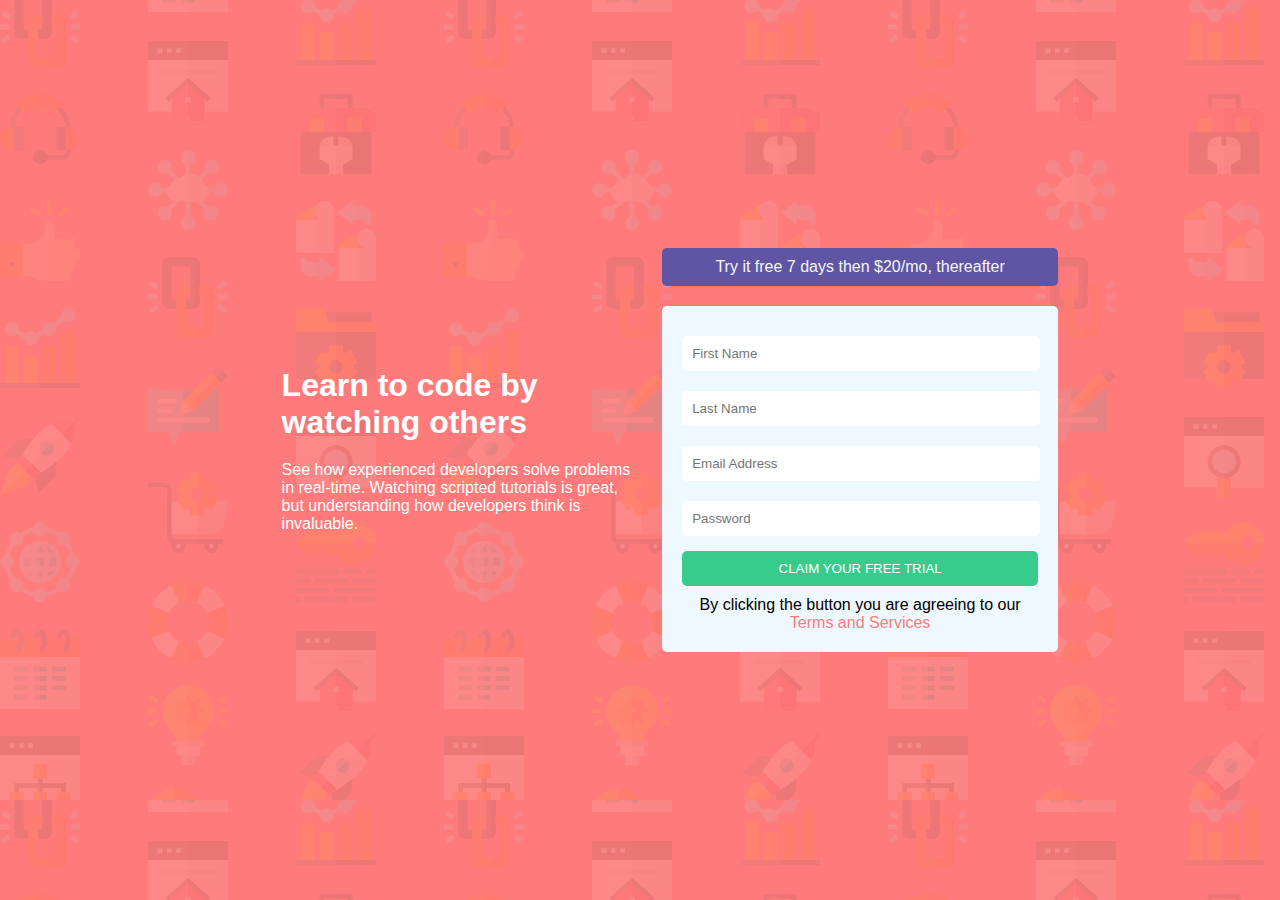
<file: index.html>
<!DOCTYPE html>
<html lang="en">

<head>
    <meta charset="UTF-8">
    <meta http-equiv="X-UA-Compatible" content="IE=edge">
    <meta name="viewport" content="width=device-width, initial-scale=1.0">
    <title>Form</title>
    <link rel="stylesheet" href="form.css">
    <link rel="shortcut icon" href="images/favicon-32x32.png" type="image/x-icon">
    <link rel="stylesheet" href="https://fonts.google.com/specimen/Poppins">
</head>

<body>
    <main>
        <div class="left">
            <h1>
                Learn to code by watching others
            </h1>
            <p>
                See how experienced developers solve problems in real-time.
                Watching scripted tutorials is great,
                but understanding how developers think is invaluable.
            </p>
        </div>
        <div class="right">
            <div class="head">Try it free 7 days then $20/mo, thereafter</div>
            <form action="">
                <label for="fname"></label>
                <input type="text" name="firstname" placeholder="First Name" id="fname" required><br>

                <label for="lname"></label>
                <input type="text" name="lastname" placeholder="Last Name" id="lname" required><br>
                
                <label for="email"></label>
                <input type="email" name="email" placeholder="Email Address" id="email" required><br>

                <label for="pass"></label>
                <input type="password" name="pword" placeholder="Password" id="pass" required><br>

                <a href="http://"><button>CLAIM YOUR FREE TRIAL</button></a>

                <p>By clicking the button you are agreeing to our <a href="http://">Terms and Services</a></p>
            </form>
            
        </div>
    </main>
</body>

</html>
</file>
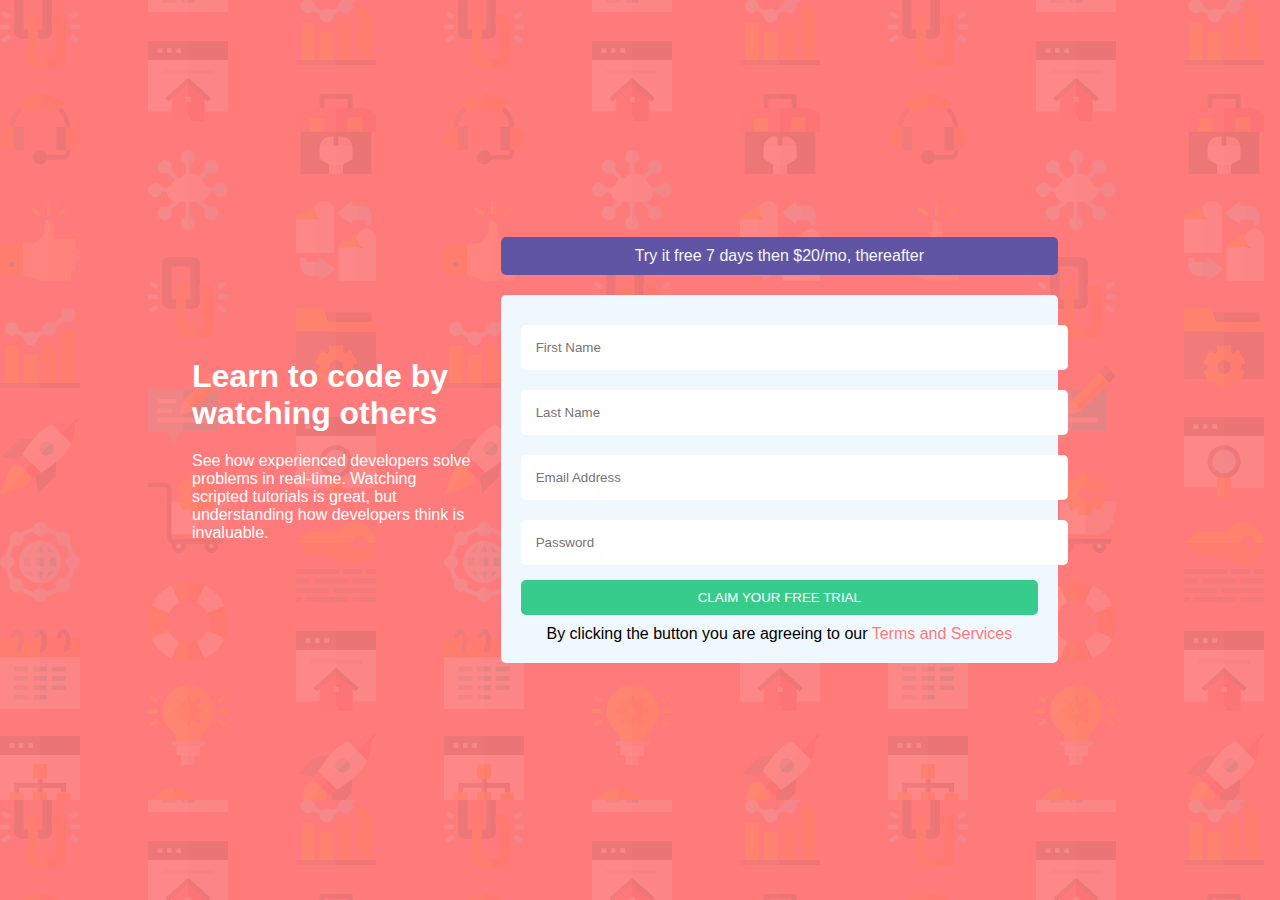
<file: reg-form(zuri)/index.html>
<!DOCTYPE html>
<html lang="en">

<head>
    <meta charset="UTF-8">
    <meta http-equiv="X-UA-Compatible" content="IE=edge">
    <meta name="viewport" content="width=device-width, initial-scale=1.0">
    <title>Form</title>
    <link rel="stylesheet" href="form.css">
    <link rel="shortcut icon" href="images/favicon-32x32.png" type="image/x-icon">
    <link rel="stylesheet" href="https://fonts.google.com/specimen/Poppins">
</head>

<body>
    <main>
        <div class="left">
            <h1>
                Learn to code by watching others
            </h1>
            <p>
                See how experienced developers solve problems in real-time.
                Watching scripted tutorials is great,
                but understanding how developers think is invaluable.
            </p>
        </div>
        <div class="right">
            <div class="head">Try it free 7 days then $20/mo, thereafter</div>
            <form action="">
                <label for="fname"></label>
                <input type="text" name="firstname" placeholder="First Name" id="fname" required><br>

                <label for="lname"></label>
                <input type="text" name="lastname" placeholder="Last Name" id="lname" required><br>
                
                <label for="email"></label>
                <input type="email" name="email" placeholder="Email Address" id="email" required><br>

                <label for="pass"></label>
                <input type="password" name="pword" placeholder="Password" id="pass" required><br>

                <a href="http://"><button>CLAIM YOUR FREE TRIAL</button></a>

                <p>By clicking the button you are agreeing to our <a href="http://">Terms and Services</a></p>
            </form>
            
        </div>
    </main>
</body>

</html>
</file>
<file: form.css>
* {
    margin: 0;
    padding: 0;
}
body {
    background-color: hsl(0, 100%, 74%);
    background-image: url('images/bg-intro-desktop.png');
    font-family: "Poppins", sans-serif;
}
main {
    display: flex;
    width: 70%;
    margin: auto;
    place-items: center;
    height: 100vh;
}
p {
    font-size: 16px;
}
.left {
    width: 50%;
    padding-left: 10%;
    color: white;
}
.left h1 {
    margin-bottom: 20px;
}
.right {
    margin: 10px;
    padding: 20px;
}
.head {
    background-color: hsl(248, 32%, 49%);
    color: whitesmoke;
    padding: 10px;
    padding-left: 40px;
    padding-right: 40px;
    margin-bottom: 20px;
    border-radius: 5px;
    text-align: center;
    box-shadow: inset;
}
form {
    width: fit-content;
    background-color: aliceblue;
    padding: 20px;
    border-radius: 5px;
    box-shadow: 10px rgb(141, 132, 132);
}
input {
    width: 95%;
    margin-top: 10px;
    margin-bottom: 10px;
    padding: 10px;
    border: 0ch;
    border-radius: 5px;
}
button {
    background-color:  hsl(154, 59%, 51%);
    color: white;
    margin-top: 5px;
    padding: 10px;
    width: 100%;
    border: 0ch;
    border-radius: 5px;
    margin-bottom: 10px;
}
form p a {
    text-decoration: none;
    color: hsl(0, 100%, 74%);
}
form p {
    text-align: center;
    font-size: 
}
</file>
<file: reg-form(zuri)/form.css>
* {
    margin: 0;
    padding: 0;
}
body {
    background-color: hsl(0, 100%, 74%);
    background-image: url('images/bg-intro-desktop.png');
    font-family: "Poppins", sans-serif;
}
main {
    display: flex;
    width: 70%;
    margin: auto;
    place-items: center;
    height: 100vh;
}
@media screen and (max-width: 1440px) {
    .left, .right {
      width: 100%;
    }
    }
p {
    font-size: 16px;
}
.left {
    width: 50%;
    color: white;
}
.left h1 {
    margin-bottom: 20px;
}
.right {
    margin: 10px;
    padding: 20px;
}
.head {
    background-color: hsl(248, 32%, 49%);
    color: whitesmoke;
    padding: 10px;
    padding-left: 40px;
    padding-right: 40px;
    margin-bottom: 20px;
    border-radius: 5px;
    text-align: center;
    box-shadow: inset;
}
form {
    background-color: aliceblue;
    padding: 20px;
    border-radius: 5px;
    box-shadow: 10px rgb(141, 132, 132);

}
input {
    width: 100%;
    margin-top: 10px;
    margin-bottom: 10px;
    padding: 15px;
    border: 0ch;
    border-radius: 5px;
}
button {
    background-color:  hsl(154, 59%, 51%);
    color: white;
    margin-top: 5px;
    padding: 10px;
    width: 100%;
    border: 0ch;
    border-radius: 5px;
    margin-bottom: 10px;
}
form p a {
    text-decoration: none;
    color: hsl(0, 100%, 74%);
}
form p {
    text-align: center;
}
</file>
